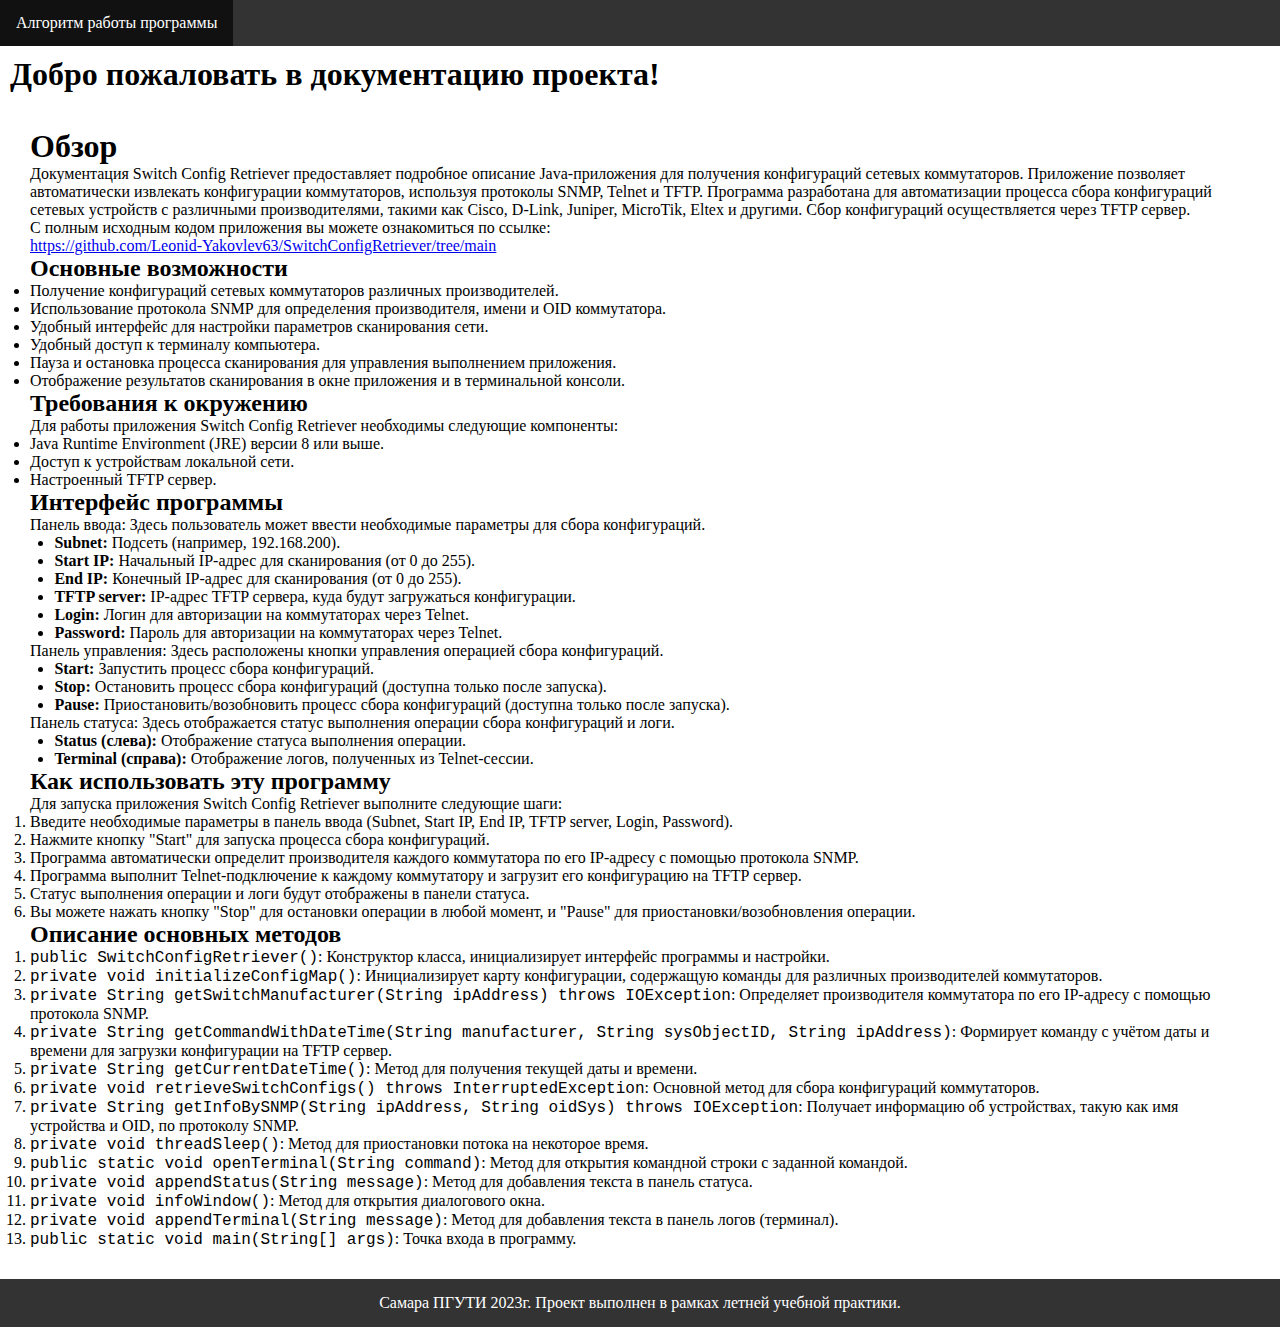
<file: index.html>
<!DOCTYPE html>
<html lang="ru">
<head>
    <meta charset="UTF-8">
    <meta name="viewport" content="width=device-width, initial-scale=1.0">
    <title>Документация проекта</title>
    <link rel="stylesheet" href="css/styles.css">
</head>
<body>
    <div class="btn-up btn-up_hide"></div>   
    <nav>
        <ul class="navbar">
            <li class="navitem"><a href="algoritm.html">Алгоритм работы программы</a></li>
        </ul>
    </nav>
    <header class="header">
        <h1>Добро пожаловать в документацию проекта!</h1>
    </header>
    <main class="main">
        <h1>Обзор</h1>
        <p>Документация Switch Config Retriever предоставляет подробное описание Java-приложения для получения конфигураций сетевых коммутаторов. Приложение позволяет автоматически извлекать конфигурации коммутаторов, используя протоколы SNMP, Telnet и TFTP. Программа разработана для автоматизации процесса сбора конфигураций сетевых устройств с различными производителями, такими как Cisco, D-Link, Juniper, MicroTik, Eltex и другими. Сбор конфигураций осуществляется через TFTP сервер.</p>
        <p>С полным исходным кодом приложения вы можете ознакомиться по ссылке:</p>
        <div class="linkBlock">
            <a class="link" href="https://github.com/Leonid-Yakovlev63/SwitchConfigRetriever/tree/main">https://github.com/Leonid-Yakovlev63/SwitchConfigRetriever/tree/main</a>
        </div>
        <h2>Основные возможности</h2>
        <ul>
            <li>Получение конфигураций сетевых коммутаторов различных производителей.</li>
            <li>Использование протокола SNMP для определения производителя, имени и OID коммутатора.</li>
            <li>Удобный интерфейс для настройки параметров сканирования сети.</li>
            <li>Удобный доступ к терминалу компьютера.</li>
            <li>Пауза и остановка процесса сканирования для управления выполнением приложения.</li>
            <li>Отображение результатов сканирования в окне приложения и в терминальной консоли.</li>
        </ul>

        <h2>Требования к окружению</h2>
        <p>Для работы приложения Switch Config Retriever необходимы следующие компоненты:</p>
        <ul>
            <li>Java Runtime Environment (JRE) версии 8 или выше.</li>
            <li>Доступ к устройствам локальной сети.</li>
            <li>Настроенный TFTP сервер.</li>
        </ul>
        <h2>Интерфейс программы</h2>
        <p>Панель ввода: Здесь пользователь может ввести необходимые параметры для сбора конфигураций.</p>
        <ul class="infoList">
            <li><b>Subnet:</b> Подсеть (например, 192.168.200).</li>
            <li><b>Start IP:</b> Начальный IP-адрес для сканирования (от 0 до 255).</li>
            <li><b>End IP:</b> Конечный IP-адрес для сканирования (от 0 до 255).</li>
            <li><b>TFTP server:</b> IP-адрес TFTP сервера, куда будут загружаться конфигурации.</li>
            <li><b>Login:</b> Логин для авторизации на коммутаторах через Telnet.</li>
            <li><b>Password:</b> Пароль для авторизации на коммутаторах через Telnet.</li>
        </ul>
        <p>Панель управления: Здесь расположены кнопки управления операцией сбора конфигураций.</p>
        <ul class="infoList">
            <li><b>Start:</b> Запустить процесс сбора конфигураций.</li>
            <li><b>Stop:</b> Остановить процесс сбора конфигураций (доступна только после запуска).</li>
            <li><b>Pause:</b> Приостановить/возобновить процесс сбора конфигураций (доступна только после запуска).</li>
        </ul>
        <p>Панель статуса: Здесь отображается статус выполнения операции сбора конфигураций и логи.</p>
        <ul class="infoList">
            <li><b>Status (слева):</b> Отображение статуса выполнения операции.</li>
            <li><b>Terminal (справа):</b> Отображение логов, полученных из Telnet-сессии.</li>
        </ul>
        <h2>Как использовать эту программу</h2>
        <p>Для запуска приложения Switch Config Retriever выполните следующие шаги:</p>
        <ol>
            <li>Введите необходимые параметры в панель ввода (Subnet, Start IP, End IP, TFTP server, Login, Password).</li>
            <li>Нажмите кнопку "Start" для запуска процесса сбора конфигураций.</li>
            <li>Программа автоматически определит производителя каждого коммутатора по его IP-адресу с помощью протокола SNMP.</li>
            <li>Программа выполнит Telnet-подключение к каждому коммутатору и загрузит его конфигурацию на TFTP сервер.</li>
            <li>Статус выполнения операции и логи будут отображены в панели статуса.</li>
            <li>Вы можете нажать кнопку "Stop" для остановки операции в любой момент, и "Pause" для приостановки/возобновления операции.</li>
        </ol>
        <h2>Описание основных методов</h2>
        <ol>
            <li><code>public SwitchConfigRetriever()</code>: Конструктор класса, инициализирует интерфейс программы и настройки.</li>
            <li><code>private void initializeConfigMap()</code>: Инициализирует карту конфигурации, содержащую команды для различных производителей коммутаторов.</li>
            <li><code>private String getSwitchManufacturer(String ipAddress) throws IOException</code>: Определяет производителя коммутатора по его IP-адресу с помощью протокола SNMP.</li>
            <li><code>private String getCommandWithDateTime(String manufacturer, String sysObjectID, String ipAddress)</code>: Формирует команду с учётом даты и времени для загрузки конфигурации на TFTP сервер.</li>
            <li><code>private String getCurrentDateTime()</code>: Метод для получения текущей даты и времени.</li>
            <li><code>private void retrieveSwitchConfigs() throws InterruptedException</code>: Основной метод для сбора конфигураций коммутаторов.</li>
            <li><code>private String getInfoBySNMP(String ipAddress, String oidSys) throws IOException</code>: Получает информацию об устройствах, такую как имя устройства и OID, по протоколу SNMP.</li>
            <li><code>private void threadSleep()</code>: Метод для приостановки потока на некоторое время.</li>
            <li><code>public static void openTerminal(String command)</code>: Метод для открытия командной строки с заданной командой.</li>
            <li><code>private void appendStatus(String message)</code>: Метод для добавления текста в панель статуса.</li>
            <li><code>private void infoWindow()</code>: Метод для открытия диалогового окна.</li>
            <li><code>private void appendTerminal(String message)</code>: Метод для добавления текста в панель логов (терминал).</li>
            <li><code>public static void main(String[] args)</code>: Точка входа в программу.</li>
        </ol>
    </main>
    <footer class="footer" id="footer">
        <p>Самара ПГУТИ 2023г. Проект выполнен в рамках летней учебной практики.</p>
    </footer>
    <script src="scripts/scroll.js"></script>
</body>
</html>
</file>
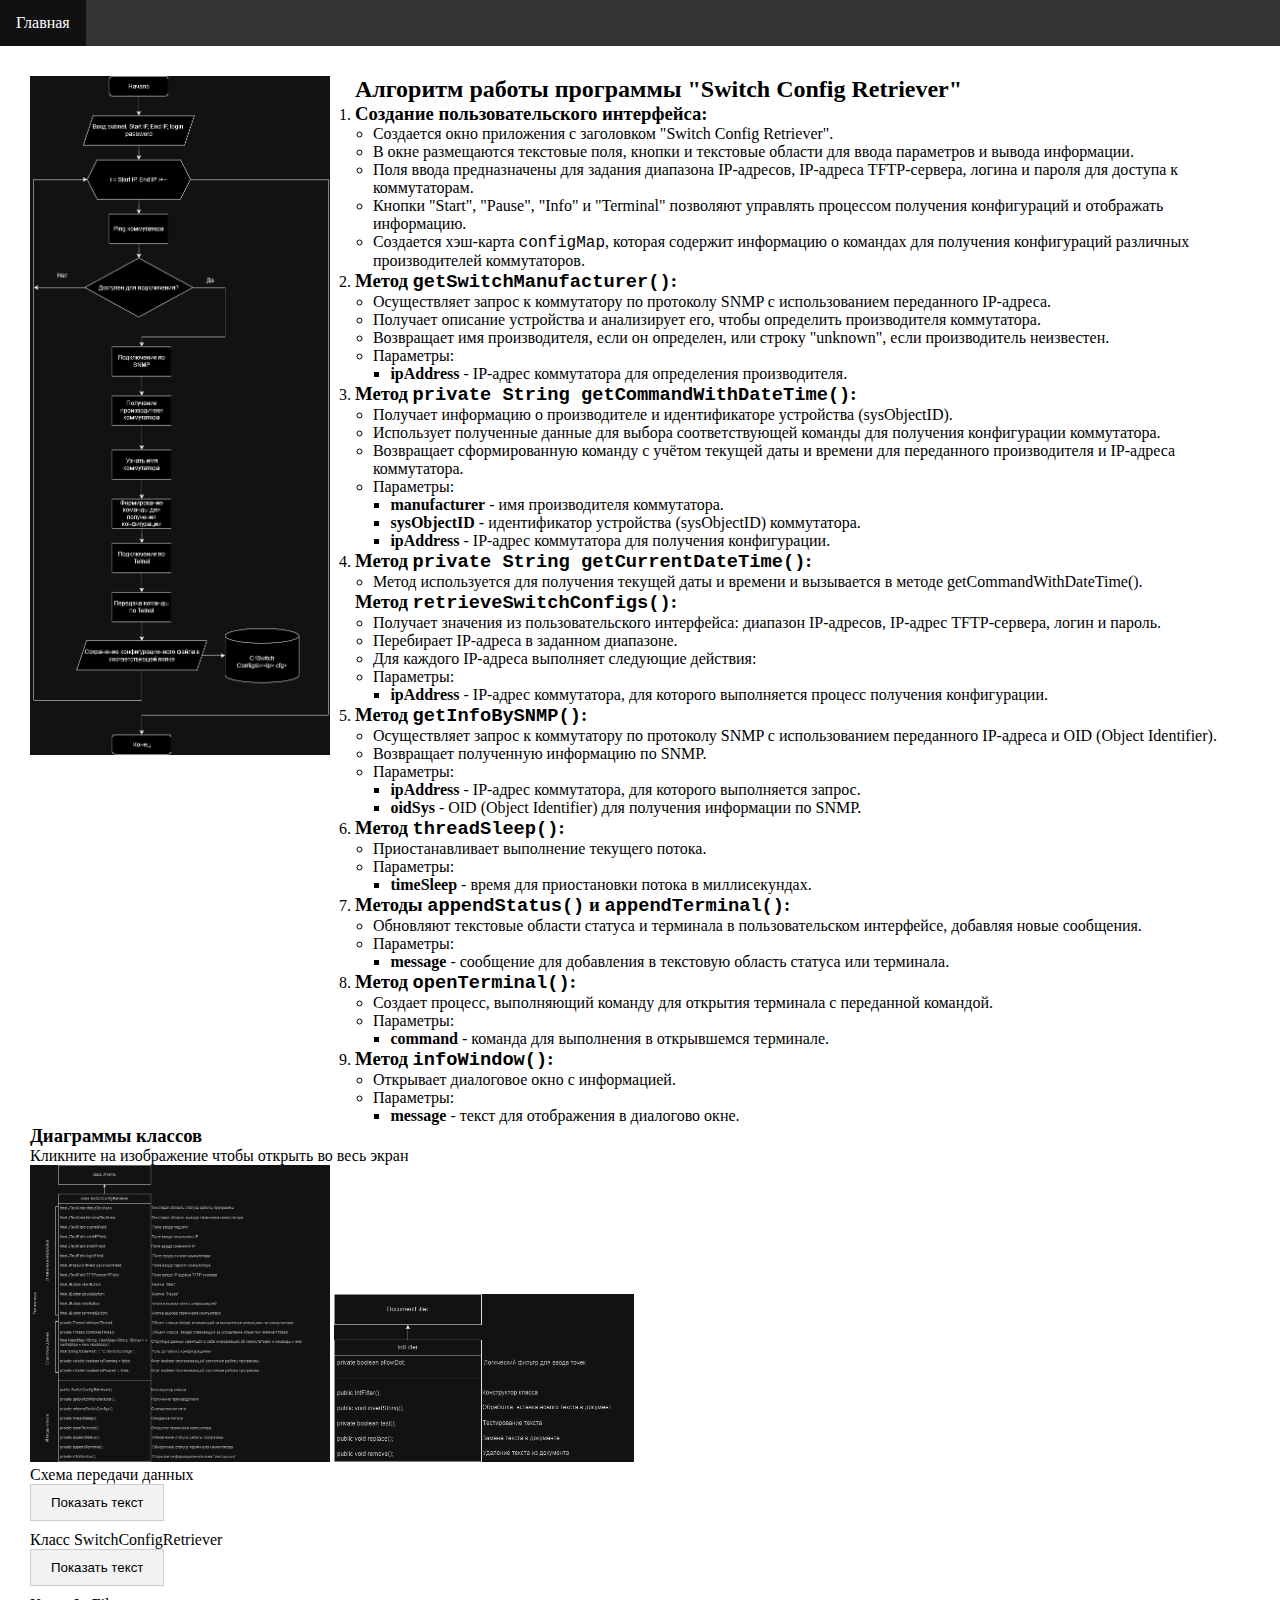
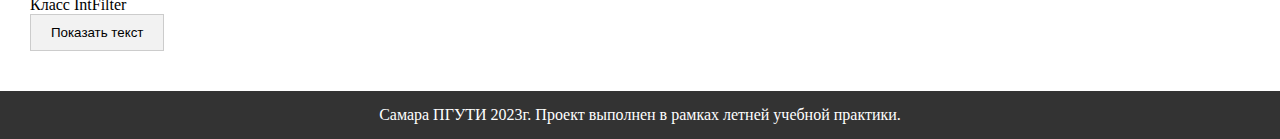
<file: algoritm.html>
<!DOCTYPE html>
<html lang="ru">

<head>
    <meta charset="UTF-8">
    <meta name="viewport" content="width=device-width, initial-scale=1.0">
    <title>Документация проекта</title>
    <link rel="stylesheet" href="css/styles.css">
</head>

<body>
    <div class="btn-up btn-up_hide"></div>   
    <header>
        <nav>
            <ul class="navbar">
                <li class="navitem"><a href="index.html">Главная</a></li>
            </ul>
        </nav>
    </header>
    <main class="main">
        <div class="algoritm">
            <div class="rightSection">
                <img class="gallery-img" src="img/Алгоритм.png">
            </div>
            <div class="leftSection">
                <h2>Алгоритм работы программы "Switch Config Retriever"</h2>
<ol>
<li>
<h3>Создание пользовательского интерфейса:</h3>
<ul class="infoList">
<li>Создается окно приложения с заголовком "Switch Config Retriever".</li>
<li>В окне размещаются текстовые поля, кнопки и текстовые области для ввода параметров и вывода информации.</li>
<li>Поля ввода предназначены для задания диапазона IP-адресов, IP-адреса TFTP-сервера, логина и пароля для доступа к коммутаторам.</li>
<li>Кнопки "Start", "Pause", "Info" и "Terminal" позволяют управлять процессом получения конфигураций и отображать информацию.</li>
<li>Создается хэш-карта <code>configMap</code>, которая содержит информацию о командах для получения конфигураций различных производителей коммутаторов.</li>
</ul>
</li>
<li>
<h3>Метод <code>getSwitchManufacturer()</code>:</h3>
<ul class="infoList">
<li>Осуществляет запрос к коммутатору по протоколу SNMP с использованием переданного IP-адреса.</li>
<li>Получает описание устройства и анализирует его, чтобы определить производителя коммутатора.</li>
<li>Возвращает имя производителя, если он определен, или строку "unknown", если производитель неизвестен.</li>
<li>
Параметры:
<ul class="infoList">
<li><strong>ipAddress</strong> - IP-адрес коммутатора для определения производителя.</li>
</ul>
</li>
</ul>
</li>
<li>
<h3>Метод <code>private String getCommandWithDateTime()</code>:</h3>
<ul class="infoList">
<li>Получает информацию о производителе и идентификаторе устройства (sysObjectID).</li>
<li>Использует полученные данные для выбора соответствующей команды для получения конфигурации коммутатора.</li>
<li>Возвращает сформированную команду с учётом текущей даты и времени для переданного производителя и IP-адреса коммутатора.</li>
<li>
Параметры:
<ul class="infoList">
<li><strong>manufacturer</strong> - имя производителя коммутатора.</li>
<li><strong>sysObjectID</strong> - идентификатор устройства (sysObjectID) коммутатора.</li>
<li><strong>ipAddress</strong> - IP-адрес коммутатора для получения конфигурации.</li>
</ul>
</li>
</ul>
</li>
<li>
    <!---->
    <h3>Метод <code>private String getCurrentDateTime()</code>:</h3>
        <ul class="infoList">
            <li>Метод используется для получения текущей даты и времени и вызывается в методе getCommandWithDateTime().</li>
        </ul>
</li>
    <!---->
<h3>Метод <code>retrieveSwitchConfigs()</code>:</h3>
<ul class="infoList">
<li>Получает значения из пользовательского интерфейса: диапазон IP-адресов, IP-адрес TFTP-сервера, логин и пароль.</li>
<li>Перебирает IP-адреса в заданном диапазоне.</li>
<li>Для каждого IP-адреса выполняет следующие действия:</li>
<li>
Параметры:
<ul class="infoList">
<li><strong>ipAddress</strong> - IP-адрес коммутатора, для которого выполняется процесс получения конфигурации.</li>
</ul>
</li>
</ul>
</li>
<li>
<h3>Метод <code>getInfoBySNMP()</code>:</h3>
<ul class="infoList">
<li>Осуществляет запрос к коммутатору по протоколу SNMP с использованием переданного IP-адреса и OID (Object Identifier).</li>
<li>Возвращает полученную информацию по SNMP.</li>
<li>
Параметры:
<ul class="infoList">
<li><strong>ipAddress</strong> - IP-адрес коммутатора, для которого выполняется запрос.</li>
<li><strong>oidSys</strong> - OID (Object Identifier) для получения информации по SNMP.</li>
</ul>
</li>
</ul>
</li>
<li>
<h3>Метод <code>threadSleep()</code>:</h3>
<ul class="infoList">
    <li>Приостанавливает выполнение текущего потока.</li>
    <li>
        Параметры:
        <ul class="infoList">
        <li><strong>timeSleep</strong> - время для приостановки потока в миллисекундах.</li>
        </ul>
    </li>
</ul>
</li>
<li>
<h3>Методы <code>appendStatus()</code> и <code>appendTerminal()</code>:</h3>
<ul class="infoList">
<li>Обновляют текстовые области статуса и терминала в пользовательском интерфейсе, добавляя новые сообщения.</li>
<li>
Параметры:
<ul class="infoList">
<li><strong>message</strong> - сообщение для добавления в текстовую область статуса или терминала.</li>
</ul>
</li>
</ul>
</li>
<li>
<h3>Метод <code>openTerminal()</code>:</h3>
<ul class="infoList">
<li>Создает процесс, выполняющий команду для открытия терминала с переданной командой.</li>
<li>
Параметры:
<ul class="infoList">
<li><strong>command</strong> - команда для выполнения в открывшемся терминале.</li>
</ul>
</li>
</ul>
</li>
<li>
    <h3>Метод <code>infoWindow()</code>:</h3>
    <ul class="infoList">
        <li>Открывает диалоговое окно с информацией.</li>
        <li>
            Параметры:
            <ul class="infoList">
                <li><strong>message</strong> - текст для отображения в диалогово окне.</li>
            </ul>
        </li>
    </ul>
</li>
</ol>
            </div>
        </div>
        <div>
            <h3>Диаграммы классов</h3>
            <p>Кликните на изображение чтобы открыть во весь экран</p>
            <div class="gallery">
                <img class="gallery-img" src="img/SwitchConfigRetriever.png">
                <img class="gallery-img" src="img/InitFilter.png">
            </div>
        </div>
        <div class="tabs-container">
            <div class="tab">
                <p>Схема передачи данных</p>
                <button class="tab-btn" onclick="toggleTab(this)">Показать текст</button>
                <div class="text-content" style="display: none;">
                    <p>1 вариант с удалённым TFTP сервером:</p>
                    <img src="img/Схема%20передачи%20данных%201.drawio.png">
                    <p>2 вариант с локальным TFTP сервером:</p>
                    <img src="img/Схема%20передачи%20данных%202.drawio.png">
                </div>
            </div>
            <div class="tab">
                <p>Класс SwitchConfigRetriever</p>
                <button class="tab-btn" onclick="toggleTab(this)">Показать текст</button>
                <div class="text-content" style="display: none;">
                    <h1>Класс: SwitchConfigRetriever</h1>
    <p>
        Класс <strong>SwitchConfigRetriever</strong> представляет собой графическую программу для получения конфигурации коммутаторов через протоколы SNMP, Telnet и TFTP.
        Программа позволяет указать подсеть и диапазон IP-адресов коммутаторов для проверки.
    </p>

    <h2>Конструктор</h2>
    <p>
        <strong>SwitchConfigRetriever()</strong>
    </p>
    <p>
        Создает новый экземпляр класса <code>SwitchConfigRetriever</code> и инициализирует его компоненты интерфейса пользователя.
    </p>

    <h2>Поля</h2>
    <p>
        Класс <code>SwitchConfigRetriever</code> содержит следующие поля:
    </p>
     <ul class="infoList">
        <li>
            <strong>statusTextArea</strong> - компонент текстовой области для отображения статусных сообщений.
        </li>
        <li>
            <strong>terminalTextArea</strong> - компонент текстовой области для отображения вывода терминала.
        </li>
        <li>
            <strong>subnetField</strong> - компонент текстового поля для ввода подсети IP-адресов коммутаторов.
        </li>
        <li>
            <strong>startIPField</strong> - компонент текстового поля для ввода начального IP-адреса в диапазоне проверки.
        </li>
        <li>
            <strong>endIPField</strong> - компонент текстового поля для ввода конечного IP-адреса в диапазоне проверки.
        </li>
        <li>
            <strong>loginField</strong> - компонент текстового поля для ввода логина для подключения к коммутаторам.
        </li>
        <li>
            <strong>TFTPserverIPField</strong> - компонент текстового поля для ввода IP-адреса TFTP-сервера.
        </li>
        <li>
            <strong>passwordField</strong> - компонент поля для ввода пароля для подключения к коммутаторам.
        </li>
        <li>
            <strong>startButton</strong> - компонент кнопки "Start" для запуска процесса получения конфигурации.
        </li>
        <li>
            <strong>pauseButton</strong> - компонент кнопки "Pause" для приостановки процесса получения конфигурации.
        </li>
        <li>
            <strong>infoButton</strong> - компонент кнопки "Info" для отображения информационного окна.
        </li>
        <li>
            <strong>terminalButton</strong> - компонент кнопки "Terminal" для открытия терминального окна.
        </li>
        <li>
            <strong>retrieverThread</strong> - поток, выполняющий процесс получения конфигурации коммутаторов.
        </li>
        <li>
            <strong>controllerThread</strong> - поток, управляющий выполнением процесса получения конфигурации.
        </li>
        <li>
            <strong>configMap</strong> - хэш-карта для хранения команд получения конфигурации для разных производителей коммутаторов.
        </li>
        <li>
            <strong>folderPath</strong> - путь к папке, в которой будут сохранены конфигурации коммутаторов.
        </li>
        <li>
            <strong>isRunning</strong> - флаг, указывающий, выполняется ли процесс получения конфигурации.
        </li>
        <li>
            <strong>isPaused</strong> - флаг, указывающий, приостановлен ли процесс получения конфигурации.
        </li>
    </ul>

    <h2>Методы</h2>
<p>
    Класс <code>SwitchConfigRetriever</code> предоставляет следующие методы:
</p>
<!-- Метод getSwitchManufacturer -->
<h3>private String getSwitchManufacturer(String ipAddress) throws IOException</h3>
<p>
    Получает производителя коммутатора по протоколу SNMP, используя переданный IP-адрес.
</p>
<ul class="infoList">
    <li>
        <strong>ipAddress</strong> - IP-адрес коммутатора для определения производителя.
    </li>
</ul>
<p>
    Метод выполняет запрос к коммутатору по SNMP для получения информации о производителе и анализирует полученное описание, чтобы определить производителя.
    Если производитель определен, метод возвращает его имя, в противном случае возвращает "unknown".
</p>
<!-- Метод getCommand -->
<h3>private String getCommandWithDateTime(String manufacturer, String sysObjectID, String ipAddress)</h3>
<p>
    Возвращает команду для получения конфигурации коммутатора на основе переданной информации о производителе и идентификаторе устройства (sysObjectID).
</p>
<ul class="infoList">
    <li>
        <strong>manufacturer</strong> - имя производителя коммутатора.
    </li>
    <li>
        <strong>sysObjectID</strong> - идентификатор устройства, полученный из протокола SNMP.
    </li>
    <li>
        <strong>ipAddress</strong> - IP-адрес коммутатора, для которого необходимо получить конфигурацию.
    </li>
</ul>
<p>
    Метод использует переданную информацию о производителе и идентификаторе устройства, чтобы выбрать соответствующую команду для получения конфигурации коммутатора.
    Если соответствующая команда не найдена, метод вернет стандартную команду для загрузки конфигурации по умолчанию.
    Также учитывается текущая дата и время.
</p>
<!-- Метод getCurrentDateTime() -->
<h3>private String getCurrentDateTime()</h3>
<p>
    Возвращает текущую дату и время по следующему формату: "dd-MM-yyyy_HH-mm", где:
</p>
<ul class="infoList">
    <li>
        <strong>dd</strong> - день.
    </li>
    <li>
        <strong>MM</strong> - месяц.
    </li>
    <li>
        <strong>yyyy</strong> - год.
    </li>
    <li>
        <strong>HH</strong> - часы.
    </li>
    <li>
        <strong>mm</strong> - минуты.
    </li>
</ul>
<p>
    Метод используется внутри метода getCommandWithDateTime() для того чтобы сохранять конфигурацию устройства с датой и временем в названии файла.
</p>
<!-- Метод retrieveSwitchConfigs -->
<h3>private void retrieveSwitchConfigs() throws InterruptedException</h3>
<p>
    Получает конфигурации коммутаторов в указанном диапазоне IP-адресов и сохраняет их в указанную папку.
</p>
<p>
    Метод выполняет перебор IP-адресов в заданном диапазоне и для каждого адреса выполняет следующие шаги:
</p>
<ol class="infoList">
    <li>
        Получает производителя коммутатора с помощью метода <code>getSwitchManufacturer()</code>.
    </li>
    <li>
        Получает имя устройства и другую информацию по SNMP с помощью метода <code>getInfoBySNMP()</code>.
    </li>
    <li>
        Формирует команду для получения конфигурации с помощью метода <code>getCommandWithDateTime()</code>.
    </li>
    <li>
        Устанавливает соединение с коммутатором по протоколу Telnet, авторизуется и выполняет команду для получения конфигурации.
    </li>
    <li>
        Если производитель определен и имеется соответствующая команда для получения конфигурации, сохраняет полученную конфигурацию в указанную папку.
    </li>
</ol>
<p>
    Метод также предоставляет возможность остановить процесс получения конфигураций коммутаторов посредством кнопки "Stop" в пользовательском интерфейсе, а также приостановить и возобновить процесс посредством кнопки "Pause".
</p>
<!-- Метод getInfoBySNMP -->
<h3>private String getInfoBySNMP(String ipAddress, String oidSys) throws IOException</h3>
<p>
    Получает информацию по SNMP с помощью переданного IP-адреса и OID (Object Identifier).
</p>
<ul class="infoList">
    <li>
        <strong>ipAddress</strong> - IP-адрес коммутатора для выполнения запроса SNMP.
    </li>
    <li>
        <strong>oidSys</strong> - OID (Object Identifier) для получения информации по SNMP.
    </li>
</ul>
<p>
    Метод выполняет запрос к коммутатору по SNMP с использованием переданного IP-адреса и OID и возвращает полученную информацию. В данном контексте метод используется для получения имени устройства и других данных о коммутаторе.
</p>
<!-- Метод threadSleep -->
<h3>private void threadSleep()</h3>
<p>
    Приостанавливает выполнение текущего потока.
</p>
<p>
    Метод используется для обеспечения небольшой задержки между выполнением различных операций, чтобы избежать чрезмерной нагрузки на систему.
</p>
<ul class="infoList">
    <li>
        <strong>timeSleep</strong> - время в миллисекундах для приостановки потока.
    </li>
</ul>
<!-- Метод openTerminal -->
<h3>public static void openTerminal(String command)</h3>
<p>
    Открывает терминал с указанной командой.
</p>
<ul class="infoList">
    <li>
        <strong>command</strong> - команда, которую необходимо выполнить в открывшемся терминале.
    </li>
</ul>
<p>
    Метод использует системные средства для открытия нового терминала и выполнения указанной команды в нем. Полезен для выполнения команд терминала без необходимости взаимодействия с ним из приложения.
</p>
<!-- Метод appendStatus -->
<h3>private void appendStatus(String message)</h3>
<p>
    Добавляет сообщение в текстовую область статуса в пользовательском интерфейсе.
</p>
<ul class="infoList">
    <li>
        <strong>message</strong> - сообщение для добавления в текстовую область статуса.
    </li>
</ul>
<p>
    Метод обновляет текстовую область статуса, добавляя новое сообщение. Используется для отображения текущего статуса процесса получения конфигураций коммутаторов.
</p>
<!-- Метод appendTerminal -->
<h3>private void appendTerminal(String message)</h3>
<p>
    Добавляет сообщение в текстовую область терминала в пользовательском интерфейсе.
</p>
<ul class="infoList">
    <li>
        <strong>message</strong> - сообщение для добавления в текстовую область терминала.
    </li>
</ul>
<p>
    Метод обновляет текстовую область терминала, добавляя новое сообщение. Используется для отображения вывода терминала в реальном времени.
</p>
<!-- Метод infoWindow -->
<h3>private void infoWindow()</h3>
<p>
    Метод открывает диалоговое окно с информацией.
</p>
                    <li>
                        <strong>message</strong> - текст для отображения в диалогово окне.
                    </li>
<!-- Метод main -->
<h3>public static void main(String[] args)</h3>
<p>
    Точка входа в приложение.
</p>
<ul class="infoList">
    <li>
        <strong>args</strong> - аргументы командной строки, если они передаются при запуске приложения (не используются в данном приложении).
    </li>
</ul>
<p>
    Метод инициализирует экземпляр класса <code>SwitchConfigRetriever</code> и запускает графический интерфейс приложения, где пользователь может задать параметры получения конфигураций коммутаторов и запустить процесс получения.
</p>
                </div>
            </div>
            <div class="tab">
                <p>Класс IntFilter</p>
                <button class="tab-btn" onclick="toggleTab(this)">Показать текст</button>
                <div class="text-content" style="display: none;">
                    <h1>Класс: IntFilter</h1><strong>IntFilter</strong> — это пользовательская реализация класса Swing <code>DocumentFilter</code>.
                    <p>Это позволяет фильтровать ввод для текстового документа, разрешая только целые числа (положительные или отрицательные) с необязательным символом точки.</p>
                    <h2>Конструктор</h2>
                    <p>
                        <strong>IntFilter(boolean allowDot)</strong>
                    </p>
                    <p>
                        Создает новый экземпляр класса <code>IntFilter</code> с указанной конфигурацией.
                    </p>
                    <ul class="infoList">
                        <li>
                            <strong>allowDot</strong> - параметр типа <code>boolean</code>, который определяет, разрешено ли использование символа точки ('.') в числе. Если значение <code>true</code>, то точка разрешена; если <code>false</code>, то только целые числа будут разрешены.
                        </li>
                    </ul>

                    <h2>Методы</h2>
                    <p>
                        Класс <code>IntFilter</code> предоставляет следующие методы:
                    </p>

                    <h3>public void insertString(DocumentFilter.FilterBypass fb, int offset, String string, AttributeSet attr) throws BadLocationException</h3>
                    <p>
                        Данный метод переопределяет метод <code>insertString</code> из класса <code>DocumentFilter</code>.
                        Он вызывается, когда происходит вставка нового текста в документ.
                    </p>
                    <ul class="infoList">
                        <li>
                            <strong>fb</strong> - объект типа <code>DocumentFilter.FilterBypass</code>, который предоставляет методы для изменения содержимого документа.
                        </li>
                        <li>
                            <strong>offset</strong> - позиция в документе, с которой начинается вставка нового текста.
                        </li>
                        <li>
                            <strong>string</strong> - строка, которую необходимо вставить.
                        </li>
                        <li>
                            <strong>attr</strong> - атрибуты текста.
                        </li>
                    </ul>
                    <p>
                        Если результат проверки методом <code>test()</code> для текста, полученного после вставки нового текста, является истинным, то метод передает управление родительской реализации <code>super.insertString()</code> для выполнения вставки текста в документ.
                    </p>

                    <h3>public void replace(DocumentFilter.FilterBypass fb, int offset, int length, String text, AttributeSet attrs) throws BadLocationException</h3>
                    <p>
                        Данный метод переопределяет метод <code>replace</code> из класса <code>DocumentFilter</code>.
                        Он вызывается, когда происходит замена части текста в документе.
                    </p>
                    <ul class="infoList">
                        <li>
                            <strong>fb</strong> - объект типа <code>DocumentFilter.FilterBypass</code>, который предоставляет методы для изменения содержимого документа.
                        </li>
                        <li>
                            <strong>offset</strong> - позиция в документе, с которой начинается замена текста.
                        </li>
                        <li>
                            <strong>length</strong> - количество символов, которые необходимо заменить.
                        </li>
                        <li>
                            <strong>text</strong> - строка, на которую необходимо заменить указанный участок текста.
                        </li>
                        <li>
                            <strong>attrs</strong> - атрибуты текста.
                        </li>
                    </ul>
                    <p>
                        Если результат проверки методом <code>test()</code> для текста, полученного после замены указанного участка, является истинным, то метод передает управление родительской реализации <code>super.replace()</code> для выполнения замены текста в документе.
                    </p>

                    <h3>public void remove(DocumentFilter.FilterBypass fb, int offset, int length) throws BadLocationException</h3>
                    <p>
                        Данный метод переопределяет метод <code>remove</code> из класса <code>DocumentFilter</code>.
                        Он вызывается, когда происходит удаление части текста из документа.
                    </p>
                    <ul class="infoList">
                        <li>
                            <strong>fb</strong> - объект типа <code>DocumentFilter.FilterBypass</code>, который предоставляет методы для изменения содержимого документа.
                        </li>
                        <li>
                            <strong>offset</strong> - позиция в документе, с которой начинается удаление текста.
                        </li>
                        <li>
                            <strong>length</strong> - количество символов, которые необходимо удалить.
                        </li>
                    </ul>
                    <p>
                        Если результат проверки методом <code>test()</code> для текста, полученного после удаления указанного участка, является истинным, то метод передает управление родительской реализации <code>super.remove()</code> для выполнения удаления текста из документа.
                    </p>

                    <h3>private boolean test(String text)</h3>
                    <p>
                        Данный закрытый метод проверяет, соответствует ли переданный текст условиям фильтрации.
                    </p>
                    <ul class="infoList">
                        <li>
                            <strong>text</strong> - текст для проверки.
                        </li>
                    </ul>
                    <p>
                        Метод перебирает каждый символ в тексте и проверяет, является ли он цифрой или символом точки ('.') в случае, если разрешена точка (<code>allowDot</code> равен <code>true</code>).
                        Если символ не соответствует условиям, метод возвращает <code>false</code>, иначе возвращает <code>true</code>.
                    </p>

                </div>
            </div>
        
            
        </div>
    </main>
    <footer class="footer" id="footer">
        <p>Самара ПГУТИ 2023г. Проект выполнен в рамках летней учебной практики.</p>
    </footer>
    <script src="scripts/scroll.js"></script>
    <script src="scripts/gallery.js"></script>
    <script src="scripts/textContent.js"></script>
</body>

</html>
</file>
<file: css/styles.css>
ul.navbar {
    list-style-type: none;
    margin: 0;
    padding: 0;
    overflow: hidden;
    background-color: #333;
}

li.navitem {
    float: left;
}

li.navitem a {
    display: block;
    color: white;
    text-align: center;
    padding: 14px 16px;
    text-decoration: none;
}

li.navitem a:hover {
    background-color: #111;
}
.header{
    margin: 5px;
    padding: 5px;
}
.main{
    margin: 15px;
    padding: 15px;
}
.footer {
    text-align: center;
    background-color: #333;
    color: #fff; 
    width: 100%; 
   }
   .footer p{
    padding:15px;
   }

      code {
        font-family: Menlo, Monaco, 'Courier New', monospace;
        white-space: pre-wrap;
        word-break: break-all;
      }

      
     .gallery-img{
      max-width: 300px;
     }
.overlay {
  position: fixed;
  top: 0;
  left: 0;
  width: 100%;
  height: 100%;
  background-color: rgba(0, 0, 0, 0.7);
  z-index: 999;
  display: flex;
  justify-content: center;
  align-items: center;
}
.infoList{
  margin-left: 2%;
}
.full-img {
  max-width: 80%;
  max-height: 80%;
  object-fit: contain;
}
.tab {
  margin-bottom: 10px;
}

.tab-btn {
  background-color: #f2f2f2;
  border: 1px solid #ccc;
  padding: 10px 20px;
  cursor: pointer;
}

.tab-btn:focus {
  outline: none;
}

.text-content {
  padding: 10px;
}

/* Скрытие текстового контента по умолчанию */
.text-content:not(.active) {
  display: none;
}
.algoritm{
  display: grid;
  grid-template-columns: 2fr 10fr;
  gap: 25px;
}
.btn-up {
	z-index: 1;
	position: fixed;
	background-color: #333;
	right: 20px;
	bottom: 0;
	border-top-left-radius: 8px;
	border-top-right-radius: 8px;
	cursor: pointer;
	display: flex;
	align-items: center;
	justify-content: center;
	width: 60px;
	height: 50px;
  }
  
  .btn-up::before {
	content: "";
	width: 40px;
	height: 40px;
	background: transparent no-repeat center center;
	background-size: 100% 100%;
	background-image: url("data:image/svg+xml,%3Csvg xmlns='http://www.w3.org/2000/svg' width='16' height='16' fill='%23fff' viewBox='0 0 16 16'%3E%3Cpath fill-rule='evenodd' d='M7.646 4.646a.5.5 0 0 1 .708 0l6 6a.5.5 0 0 1-.708.708L8 5.707l-5.646 5.647a.5.5 0 0 1-.708-.708l6-6z'/%3E%3C/svg%3E");
  }
  
  .btn-up_hide {
	display: none;
  }
*{
    margin: 0;
    padding: 0;
}
</file>
